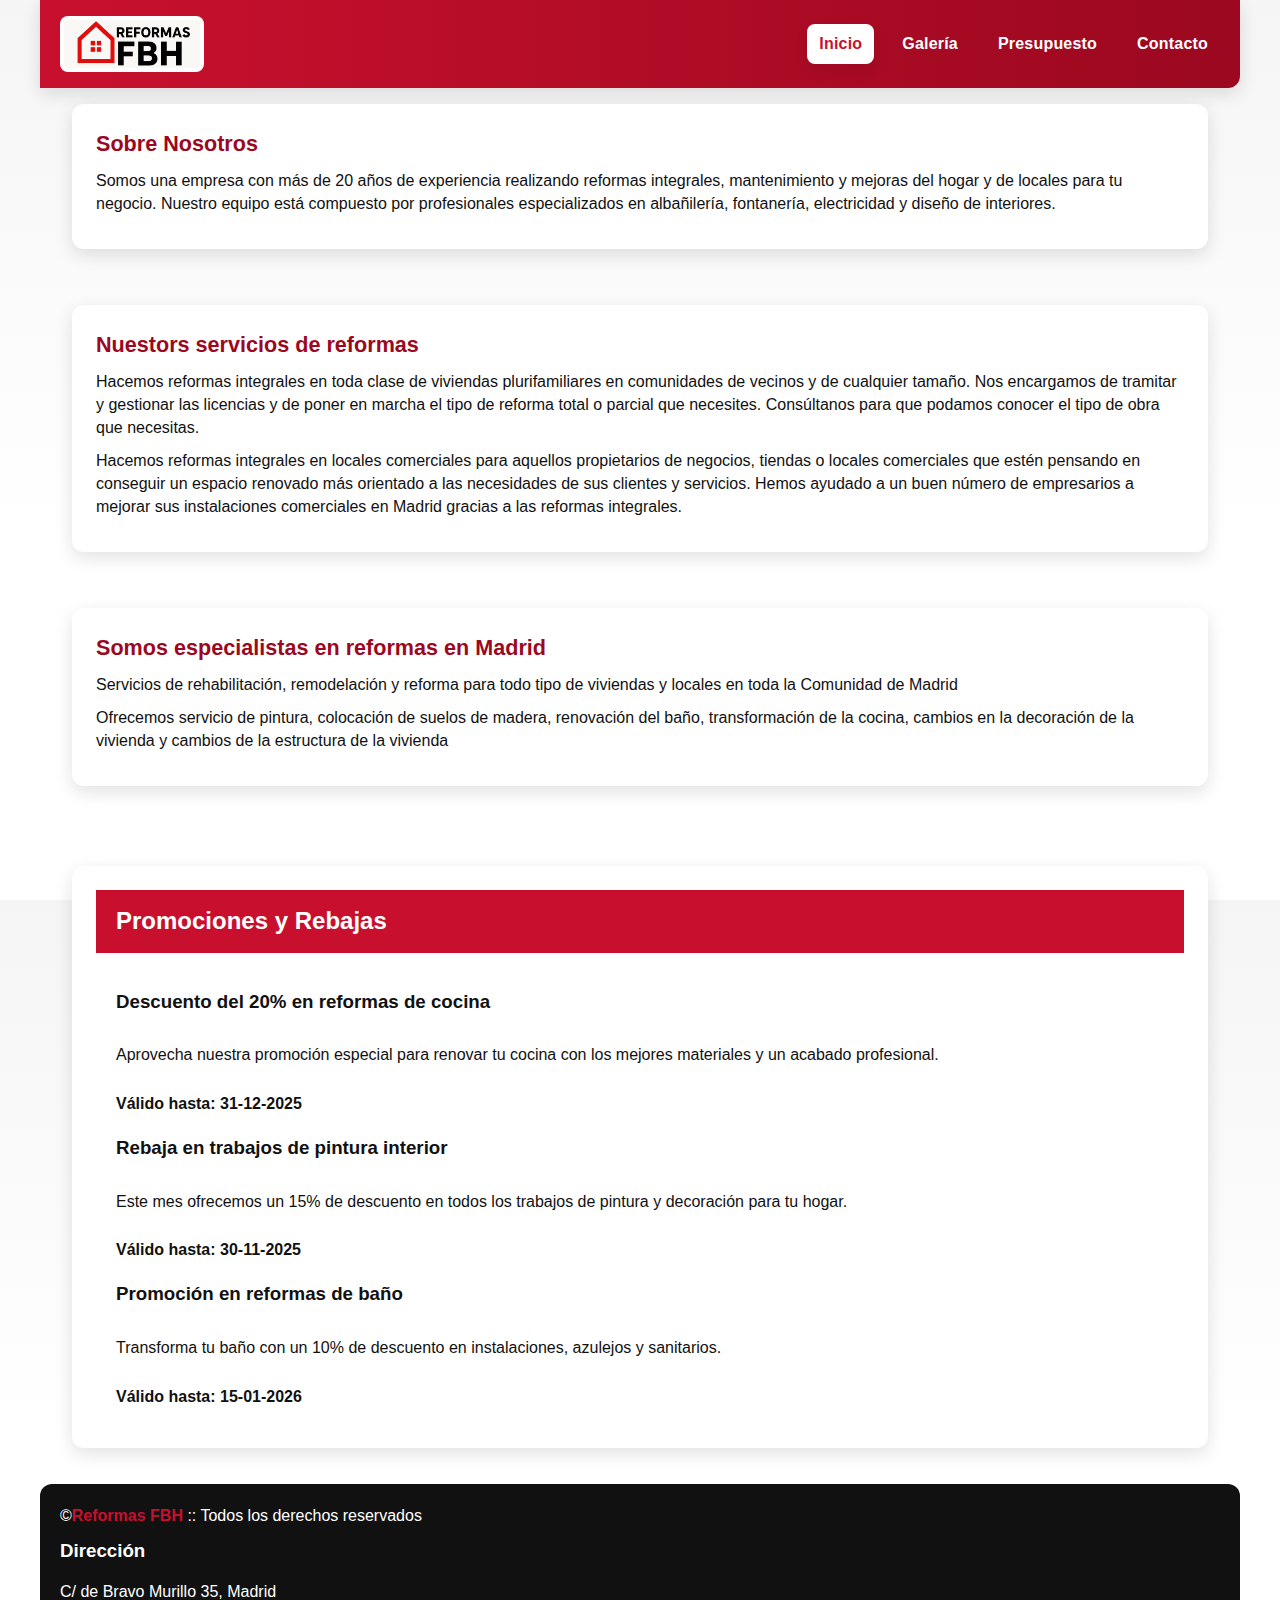
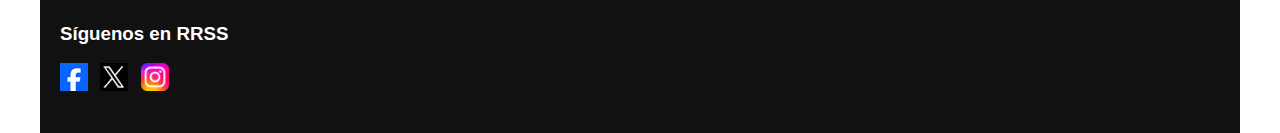
<file: index.html>
<!DOCTYPE html>
<html lang="es">
<head>
    <meta charset="UTF-8">
    <meta name="viewport" content="width=device-width, initial-scale=1.0">
    <title>Reformas FBH</title>
    <link rel="stylesheet" href="css/style.css">
</head>
<body>
    <!--Cabecera de la web-->
    <header>
        <div>
            <img id="logoempresa" src="images/logoempresa.png" alt="logo empresa">
        </div>
        <div>
            <nav>
                <a href="index.html" class="active">Inicio</a>
                <a href="views/galeria.html">Galería</a>
                <a href="views/presupuesto.html">Presupuesto</a>
                <a href="views/contacto.html">Contacto</a>
            </nav>
        </div>
    </header>
    <!--Secciones del index-->
    <section>
        <div class="servicio">
            <h2>Sobre Nosotros</h2>
            <p>Somos una empresa con más de 20 años de experiencia realizando reformas integrales, mantenimiento y mejoras del hogar y de locales para tu negocio. Nuestro equipo está compuesto por profesionales especializados en albañilería, fontanería, electricidad y diseño de interiores.</p>
        </div>
    </section>
    <section>
        <div class="servicio">
            <h2>Nuestors servicios de reformas</h2>
            <p>Hacemos reformas integrales en toda clase de viviendas plurifamiliares en comunidades de vecinos y de cualquier tamaño. Nos encargamos de tramitar y gestionar las licencias y de poner en marcha el tipo de reforma total o parcial que necesites. Consúltanos para que podamos conocer el tipo de obra que necesitas.</p>
            <p>Hacemos reformas integrales en locales comerciales para aquellos propietarios de negocios, tiendas o locales comerciales que estén pensando en conseguir un espacio renovado más orientado a las necesidades de sus clientes y servicios. Hemos ayudado a un buen número de empresarios a mejorar sus instalaciones comerciales en Madrid gracias a las reformas integrales.</p>
        </div>
    </section>
    <section>
        <div class="servicio">
            <h2>Somos especialistas en reformas en Madrid</h2>
            <p>Servicios de rehabilitación, remodelación y reforma para todo tipo de viviendas y locales en toda la Comunidad de Madrid</p>
            <p>Ofrecemos servicio de pintura, colocación de suelos de madera, renovación del baño, transformación de la cocina, cambios en la decoración de la vivienda y cambios de la estructura de la vivienda</p>
        </div>
    </section>
    <!--Sección de noticias cargadas a través de un archivo json-->
    <section>
        <div id="noticia">
            <h2>Promociones y Rebajas</h2>
            <div id="contenedor-noticias">
            <p>Cargando noticias...</p>
            </div>
        </div>
    </section>
    <!--Pié de página de la web-->
    <footer>
        &copy;<b>Reformas FBH</b> :: Todos los derechos reservados
        <h3>Dirección</h3>
        <p>C/ de Bravo Murillo 35, Madrid</p>
        <h3>Síguenos en RRSS</h3>
        <p>
            <a href="https://es-es.facebook.com/" target="_blank"><img src="images/logofacebook.png" alt="logo facebook"></a>
            <a href="https://x.com/" target="_blank"><img src="images/logotwitter.png" alt="logo twitter"></a>
            <a href="https://about.instagram.com/es-la/brand" target="_blank"><img src="images/logoinstagram.png" alt="logo instagram"></a>
        </p>
    </footer>
    <script src="js/index.js"></script>
</body>
</html>
</file>
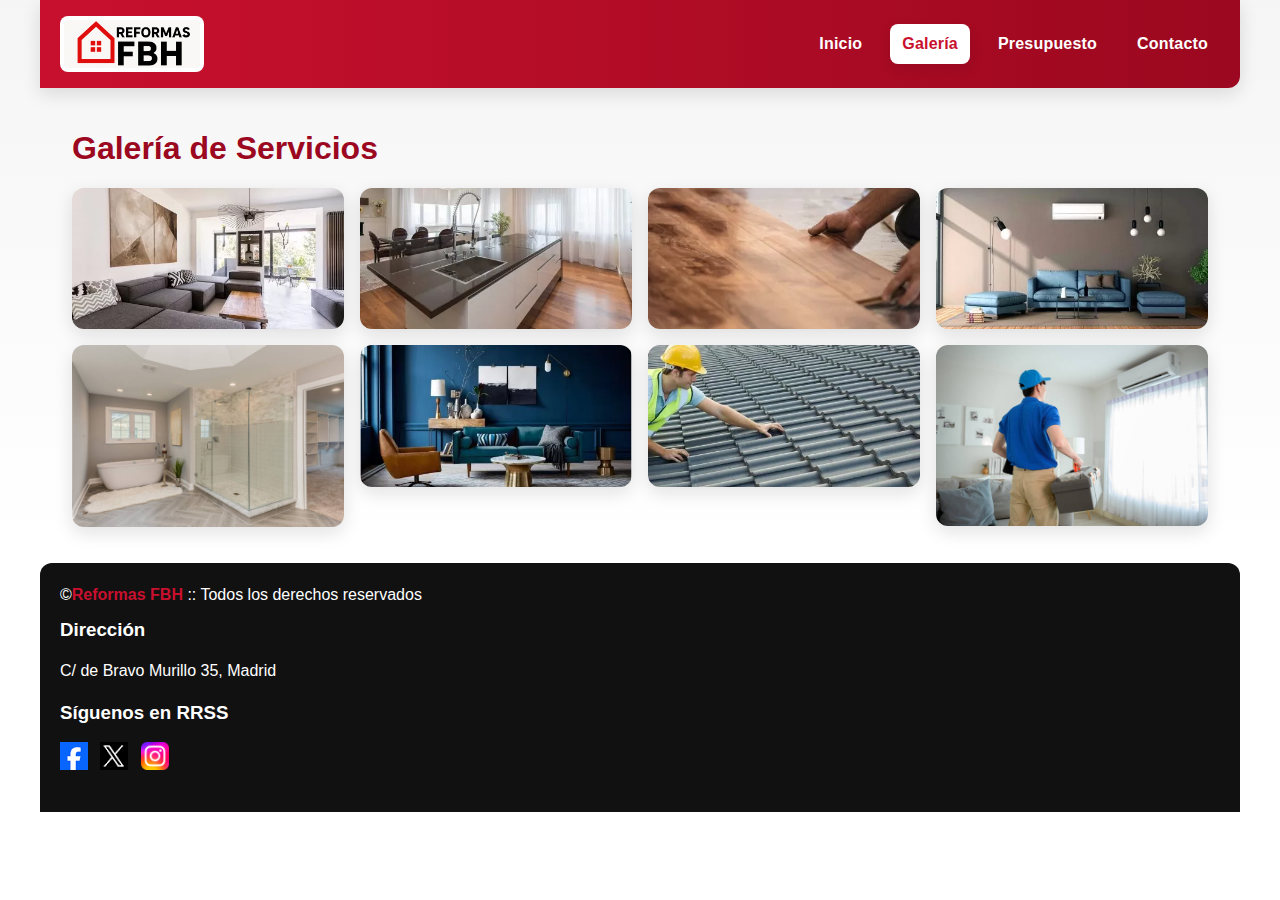
<file: views/galeria.html>
<!DOCTYPE html>
<html lang="es">
<head>
    <meta charset="UTF-8">
    <meta name="viewport" content="width=device-width, initial-scale=1.0">
    <title>Reformas FBH</title>
    <link rel="stylesheet" href="../css/style.css">
</head>
<body>
    <!--Cabecera de la web-->
    <header>
        <div>
            <img id="logoempresa" src="../images/logoempresa.png" alt="logo empresa">
        </div>
        <div>
            <nav>
                <a href="../index.html">Inicio</a>
                <a href="galeria.html" class="active">Galería</a>
                <a href="presupuesto.html">Presupuesto</a>
                <a href="contacto.html">Contacto</a>
            </nav>
        </div>
    </header>
    <!--Galería dinámica-->
    <section>
        <h1>Galería de Servicios</h1>

        <div class="galeria" id="galeria"></div>

        <!-- Lightbox -->
        <div id="lightbox">
            <img id="imgGrande" alt="">
        </div>
    </section>
    <!--Pié de página de la web-->
    <footer>
        &copy;<b>Reformas FBH</b> :: Todos los derechos reservados
        <h3>Dirección</h3>
        <p>C/ de Bravo Murillo 35, Madrid</p>
        <h3>Síguenos en RRSS</h3>
        <p>
            <a href="https://es-es.facebook.com/" target="_blank"><img src="../images/logofacebook.png" alt="logo facebook"></a>
            <a href="https://x.com/" target="_blank"><img src="../images/logotwitter.png" alt="logo twitter"></a>
            <a href="https://about.instagram.com/es-la/brand" target="_blank"><img src="../images/logoinstagram.png" alt="logo instagram"></a>
        </p>
    </footer>
    <script src="../js/galeria.js"></script>   
</body>
</html>
</file>
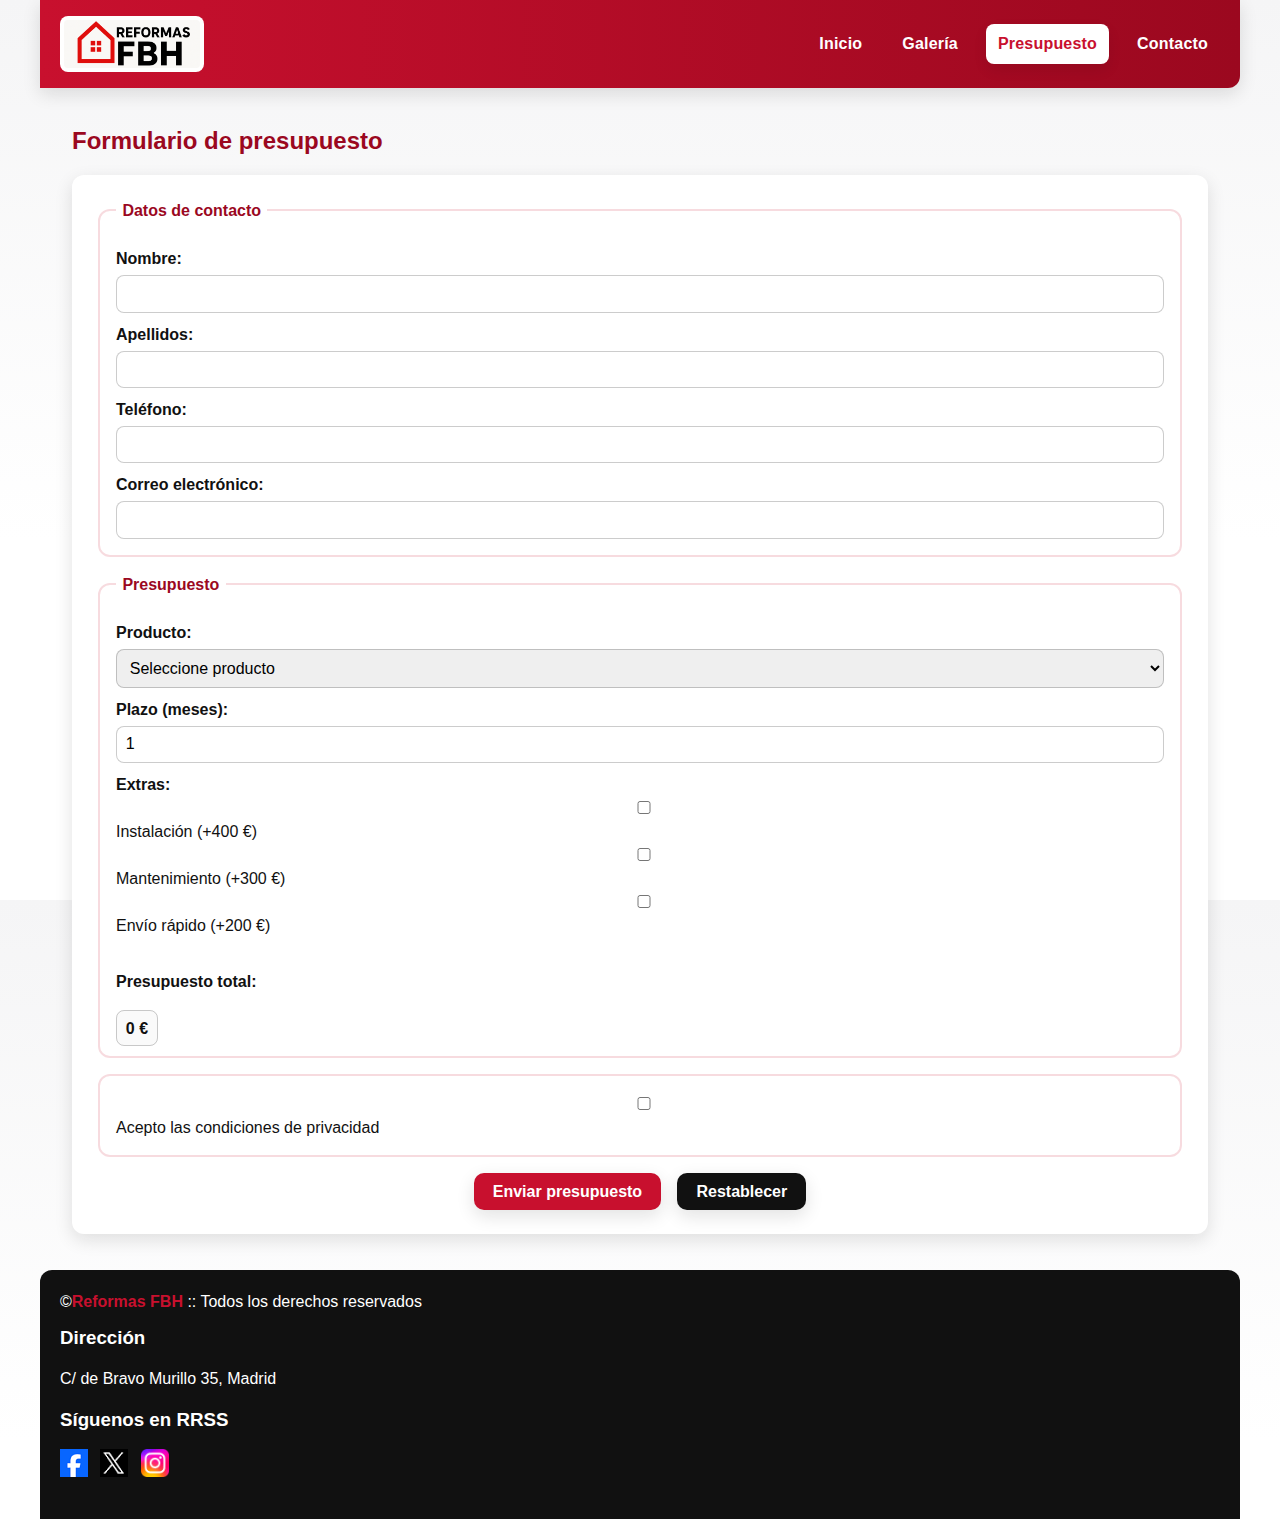
<file: views/presupuesto.html>
<!DOCTYPE html>
<html lang="es">
<head>
    <meta charset="UTF-8">
    <meta name="viewport" content="width=device-width, initial-scale=1.0">
    <title>Reformas FBH</title>
    <link rel="stylesheet" href="../css/style.css">
</head>
<body>
    <!--Cabecera de la web-->
    <header>
        <div>
            <img id="logoempresa" src="../images/logoempresa.png" alt="logo empresa">
        </div>
        <div>
            <nav>
                <a href="../index.html">Inicio</a>
                <a href="galeria.html">Galería</a>
                <a href="presupuesto.html" class="active">Presupuesto</a>
                <a href="contacto.html">Contacto</a>
            </nav>
        </div>
    </header>
    <section>
        <h2>Formulario de presupuesto</h2>
        
        <form id="formPresupuesto">
            <!--Datos de contacto-->
            <fieldset>
                <legend><strong>Datos de contacto</strong></legend>

                <label for="nombre">Nombre:</label>
                <input type="text" id="nombre" maxlength="15" required>

                <label for="apellidos">Apellidos:</label>
                <input type="text" id="apellidos" maxlength="40" required>

                <label for="telefono">Teléfono:</label>
                <input type="text" id="telefono" maxlength="9" required>

                <label for="email">Correo electrónico:</label>
                <input type="text" id="email" required>
            </fieldset>

            <!--Presupuesto-->
            <fieldset>
                <legend><strong>Presupuesto</strong></legend>

                <!--Producto-->
                <label for="producto">Producto:</label>
                <select id="producto">
                    <option value="0">Seleccione producto</option>
                    <option value="1000">Reforma Baño - 1000 €</option>
                    <option value="1500">Reforma Cocina - 1500 €</option>
                    <option value="1800">Reforma Parquet - 1800 €</option>
                    <option value="600">Climatización - 600 €</option>
                    <option value="500">Interiorismo - 500 €</option>
                    <option value="6000">Rehabilitación de edificios - 6000 €</option>
                </select>

                <!--Plazo-->
                <label for="plazo">Plazo (meses):</label>
                <input type="number" id="plazo" min="1" max="18" value="1">

                <!--Extras-->
                <label>Extras:</label>
                <input type="checkbox" id="extra1" value="400">Instalación (+400 €)<br>
                <input type="checkbox" id="extra2" value="300">Mantenimiento (+300 €)<br>
                <input type="checkbox" id="extra3" value="200">Envío rápido (+200 €)<br><br>

                <!--Resultado-->
                <label>Presupuesto total:</label><br>
                <output id="resultado" class="resultado">0 €</output>
            </fieldset>

            <!--Condiciones-->
            <fieldset>
                <input type="checkbox" id="condiciones"> Acepto las condiciones de privacidad
            </fieldset>

            <div class="botones">
                <button type="submit">Enviar presupuesto</button>
                <button type="reset">Restablecer</button>
            </div>
        </form>
    </section>
    <!--Pié de página de la web-->
    <footer>
        &copy;<b>Reformas FBH</b> :: Todos los derechos reservados
        <h3>Dirección</h3>
        <p>C/ de Bravo Murillo 35, Madrid</p>
        <h3>Síguenos en RRSS</h3>
        <p>
            <a href="https://es-es.facebook.com/" target="_blank"><img src="../images/logofacebook.png" alt="logo facebook"></a>
            <a href="https://x.com/" target="_blank"><img src="../images/logotwitter.png" alt="logo twitter"></a>
            <a href="https://about.instagram.com/es-la/brand" target="_blank"><img src="../images/logoinstagram.png" alt="logo instagram"></a>
        </p>
    </footer>
    <script src="../js/presupuesto.js"></script>
</body>
</html>
</file>
<file: css/style.css>
/* Estilo gerneral para el body */
*{box-sizing: border-box}
html,body{height:100%}
body{
  margin:0;
  font-family: Arial, Helvetica, sans-serif;
  color: #111111;
  background:linear-gradient(180deg,#f5f5f6, #fff 60%);
  -webkit-font-smoothing:antialiased;
  -moz-osx-font-smoothing:grayscale;
  line-height:1.45;
  font-size:16px;
}

/* Contenedor central */
header, section, footer{
  max-width: 1200px;
  margin:0 auto;
  padding:1rem 1.25rem;
}

/* HEADER */
header{
  display:flex;
  align-items:center;
  justify-content:space-between;
  gap: 1.25rem;
  padding:1rem 1.25rem;
  background:linear-gradient(90deg, #c8102e 0%, #9b081f 100%);
  color: #ffffff;
  border-bottom-left-radius:0;
  border-bottom-right-radius: 12px;
  box-shadow: 0 6px 18px rgba(17,17,17,0.12);
}

/* Logo */
#logoempresa{
  height:56px;
  width:auto;
  border-radius:8px;
  background: #ffffff;
  padding:4px;
  object-fit:contain;
}

/* Menú de Navegación */
nav{
  display:flex;
  gap:1rem;
  align-items:center;
}
nav a{
  color: #ffffff;
  text-decoration:none;
  padding:.5rem .75rem;
  border-radius:8px;
  font-weight:600;
  letter-spacing:.2px;
  transition:background .18s ease, transform .12s ease;
}
nav a:hover{
  background:rgba(255,255,255,0.08); 
  transform:translateY(-1px)
}
nav a.active{
  background: #ffffff; 
  color: #c8102e; 
  box-shadow:0 6px 14px rgba(0,0,0,0.08)
}

/* SECCIONES */
section{
  padding:1.6rem 1.25rem;
}

.servicio{
  background: #ffffff;
  border-radius: 12px;
  padding:1.25rem;
  box-shadow: 0 6px 18px rgba(17,17,17,0.12);
  margin-bottom:1rem;
}

.servicio h2{
  margin-top:0;
  color: #9b081f;
  font-size:1.35rem;
}

.servicio p{
  margin:.55rem 0;
  color:#222;
}

/* Titulares llamativos */
h2{font-family:inherit}

/* NOTICIAS / PROMOCIONES */
#noticia{
  border-radius: 12px;
  overflow:hidden;
  background:linear-gradient(180deg, rgba(200,16,40,0.06), rgba(255,255,255,0.02));
  padding:0;
}
#noticia h2{
  margin:0;
  padding:.9rem 1.25rem;
  background: #c8102e;
  color: #ffffff;
}
#contenedor-noticias{
  padding:1rem 1.25rem;
}
/* FOOTER */
footer{
  margin-top:1.25rem;
  padding:1.25rem;
  background:#111111;
  color:#ffffff;
  border-top-left-radius:12px;
  border-top-right-radius:12px;
}
footer b{color:#c8102e}
footer a{display:inline-block; margin-right:.5rem}
footer img{height:28px; width:auto; vertical-align:middle}
footer h3{margin:.65rem 0 .15rem 0}

/* Galería */
img{max-width:100%; height:auto; display:block}
.galeria{display:grid;grid-template-columns:repeat(auto-fill,minmax(240px,1fr));gap:1rem;margin-top:1rem}
.galeria img{cursor:pointer;border-radius:12px;box-shadow:0 6px 18px rgba(17,17,17,0.12);transition:transform .18s ease}
.galeria img:hover{transform:scale(1.03)}

/* Lightbox */
#lightbox{position:fixed;top:0;left:0;width:100%;height:100%;background:rgba(0,0,0,0.85);display:none;justify-content:center;align-items:center;z-index:9999}
#lightbox img{max-width:90%;max-height:90%;border-radius:12px;box-shadow:0 6px 18px rgba(17,17,17,0.12)}

/* Contacto - Mapa */
#mapa{width:100%;height:420px;border-radius:12px;overflow:hidden;box-shadow:0 6px 18px rgba(17,17,17,0.12);margin-top:1rem}

/* Formularios */
form{background:#ffffff;padding:1.5rem;border-radius:12px;box-shadow:0 6px 18px rgba(17,17,17,0.12);margin-top:1rem}
fieldset{border:2px solid rgba(200,16,40,0.15);border-radius:12px;padding:1rem;margin-bottom:1rem}
legend{color: #9b081f;font-weight:700;padding:0 .4rem}
label{display:block;font-weight:600;margin-top:.6rem;color: #111111}
input,select,output{width:100%;padding:.55rem;border-radius:8px;border:1px solid rgba(0,0,0,0.2);margin-top:.3rem;font-size:1rem}
output{background:#fafafa;font-weight:700}

/* Botones formulario */
.botones{text-align:center;margin-top:1rem;display:flex;gap:1rem;justify-content:center}
button{padding:.6rem 1.2rem;border:none;border-radius:10px;font-size:1rem;font-weight:700;cursor:pointer;background: #c8102e;color: #ffffff;box-shadow: 0 6px 18px rgba(17,17,17,0.12);transition:transform .15s ease}
button:hover{transform:translateY(-2px)}
button[type="reset"]{background: #111111}

/* Ajustes extra */
section h1, section h2{text-align:left;margin-bottom:.8rem;color: #9b081f}

/* Secciones y tarjetas de servicio */
.servicio{background:#ffffff;padding:1.5rem;border-radius:12px;box-shadow: 0 6px 18px rgba(17,17,17,0.12);margin-bottom:1.5rem}
.servicio h2{color: #9b081f;margin-bottom:.6rem}
.servicio p{margin-bottom:.6rem;color: #111111}

/* Noticias */
#noticia{background:#ffffff;padding:1.5rem;border-radius:12px;box-shadow: 0 6px 18px rgba(17,17,17,0.12);margin-top:1.5rem}
#contenedor-noticias p{padding:.6rem 0}

/* Ajustes generales sección */
section{padding:1rem 2rem}
section h2{text-align:left;margin-bottom:1rem;color: #9b081f}
</file>
